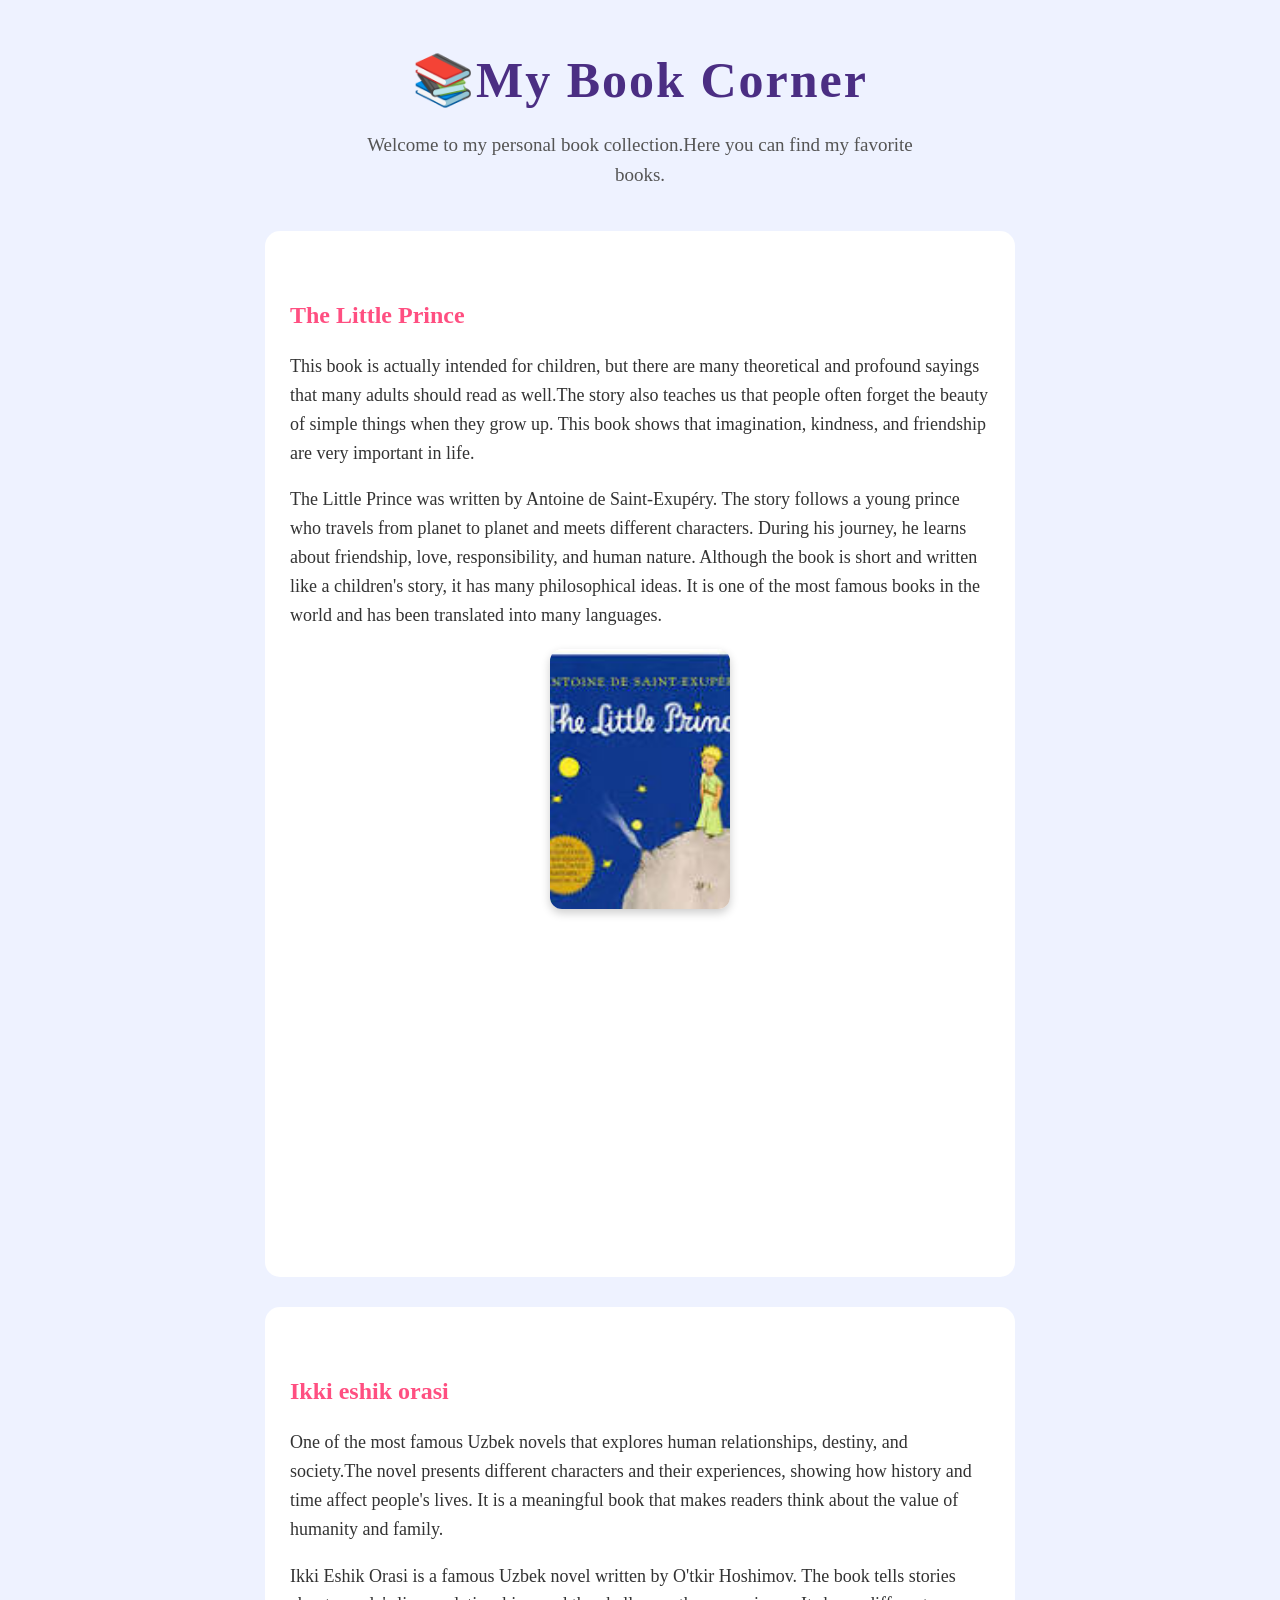
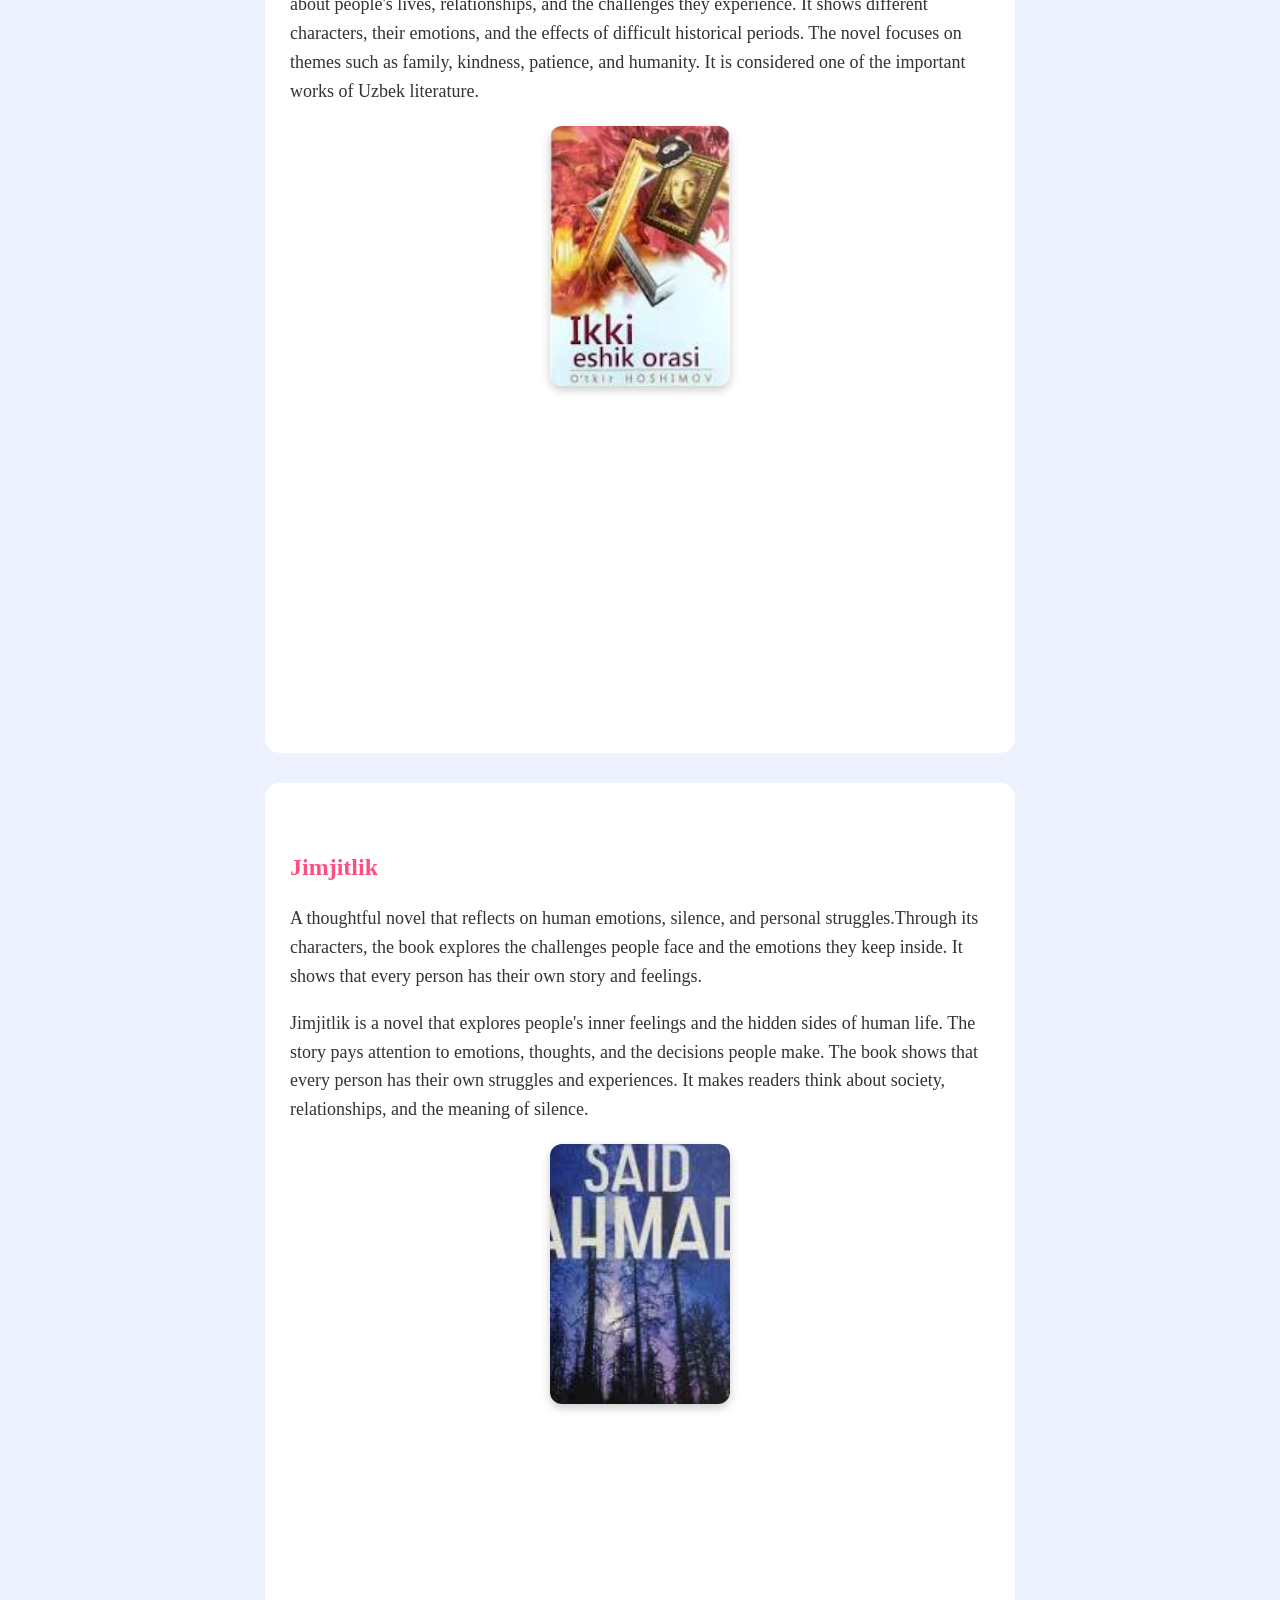
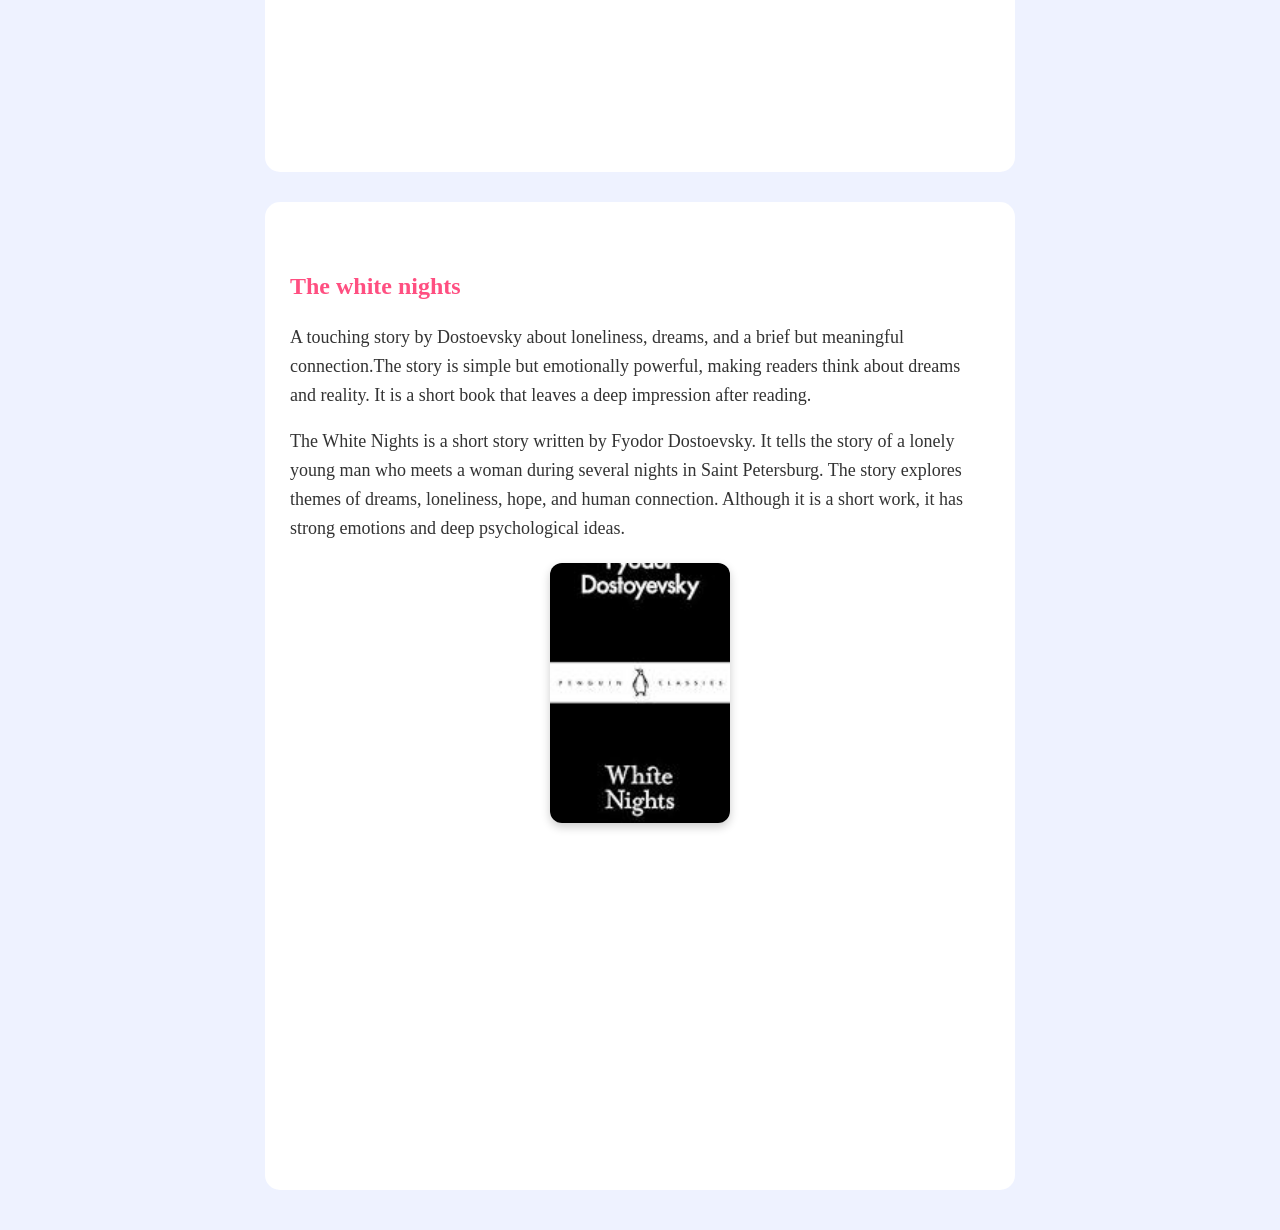
<file: index.html>
<!DOCTYPE html>
<html lang="en">
<head>
<meta charset="UTF-8">
<meta name="description" content="Turli xil kitoblar haqida tafsivlar va shu kitoblarning aoudio versiyalari">
<meta name="keywords" content="turli xildagi kitoblar va tavsiyalar, jimjitlik, ikki eshik orasi, oydin tunlar, kichgina shahzoda va kitoblarning audio versiyalar">
<meta name="author" content="Tohirova Muhtasarxon">
<title>My book corner</title>
<link rel="stylesheet" href="style.css">
<style>
    inframe {
        text-align: center;
    }
    .law {
        border:0;
    }
</style>
</head>
<body>
<h1>📚My Book Corner</h1>
 <p>Welcome to my personal book collection.Here you can find my favorite books.</p>
<div class="book">
<!-- birinchi kitob -->
<h2>The Little Prince</h2>
 <p>This book is actually intended for children, but there are many theoretical and profound sayings that many adults should read as well.The story also teaches us that people often forget the beauty of simple things when they grow up.
This book shows that imagination, kindness, and friendship are very important in life.</p>
 <p>
The Little Prince was written by Antoine de Saint-Exupéry.
The story follows a young prince who travels from planet to planet and meets different characters.
During his journey, he learns about friendship, love, responsibility, and human nature.
Although the book is short and written like a children's story, it has many philosophical ideas.
It is one of the most famous books in the world and has been translated into many languages.
</p>
 <img src="images/thelittleprince.jpg" alt="The little prince cover">
 <iframe class="law" width="560" height="315" src="https://www.youtube.com/embed/APG1upS8LDw?si=4gyQnQoTVIooAGP7" title="YouTube video player"  allow="accelerometer; autoplay; clipboard-write; encrypted-media; gyroscope; picture-in-picture; web-share" referrerpolicy="strict-origin-when-cross-origin" allowfullscreen></iframe>
</div>
<div class="book">
<!-- ikkinchi kitob -->
<h2>Ikki eshik orasi</h2>
 <p>One of the most famous Uzbek novels that explores human relationships, destiny, and society.The novel presents different characters and their experiences, showing how history and time affect people's lives.
It is a meaningful book that makes readers think about the value of humanity and family.</p>
 <p>
Ikki Eshik Orasi is a famous Uzbek novel written by O'tkir Hoshimov.
The book tells stories about people's lives, relationships, and the challenges they experience.
It shows different characters, their emotions, and the effects of difficult historical periods.
The novel focuses on themes such as family, kindness, patience, and humanity.
It is considered one of the important works of Uzbek literature.
</p>
 <img src="images/ikkieshikorasi.jpg" alt="Ikki eshik orasi kitobi muqovasi">
 <iframe class="law" width="560" height="315" src="https://www.youtube.com/embed/OocVGY2E_YY?si=UgHHmyIOs7seQcFo" title="YouTube video player" allow="accelerometer; autoplay; clipboard-write; encrypted-media; gyroscope; picture-in-picture; web-share" referrerpolicy="strict-origin-when-cross-origin" allowfullscreen></iframe>
</div>
<div class="book">
<!-- uchinchi kitob -->
<h2>Jimjitlik</h2>
 <p>A thoughtful novel that reflects on human emotions, silence, and personal struggles.Through its characters, the book explores the challenges people face and the emotions they keep inside.
It shows that every person has their own story and feelings.</p>
 <p>
Jimjitlik is a novel that explores people's inner feelings and the hidden sides of human life.
The story pays attention to emotions, thoughts, and the decisions people make.
The book shows that every person has their own struggles and experiences.
It makes readers think about society, relationships, and the meaning of silence.
</p>
 <img src="images/jimjitlik.jpg" alt="Jimjitlik romani muqovasi">
<iframe class="law" width="560" height="315" src="https://www.youtube.com/embed/zJSa0SrQyps?si=cFpuvJxr6KXhZZ98" title="YouTube video player" allow="accelerometer; autoplay; clipboard-write; encrypted-media; gyroscope; picture-in-picture; web-share" referrerpolicy="strict-origin-when-cross-origin" allowfullscreen></iframe>
</div>
<div class="book">
<!-- to'rtinchi kitob -->
<h2>The white nights</h2>
 <p>A touching story by Dostoevsky about loneliness, dreams, and a brief but meaningful connection.The story is simple but emotionally powerful, making readers think about dreams and reality.
It is a short book that leaves a deep impression after reading.</p>
 <p>
The White Nights is a short story written by Fyodor Dostoevsky.
It tells the story of a lonely young man who meets a woman during several nights in Saint Petersburg.
The story explores themes of dreams, loneliness, hope, and human connection.
Although it is a short work, it has strong emotions and deep psychological ideas.
</p>
 <img src="images/oydintunlar.jpg" alt="The white nights cover">
 <iframe class="law" width="560" height="315" src="https://www.youtube.com/embed/e8cTO220flw?si=Vjf-ZouNIVrb9PBf" title="YouTube video player" allow="accelerometer; autoplay; clipboard-write; encrypted-media; gyroscope; picture-in-picture; web-share" referrerpolicy="strict-origin-when-cross-origin" allowfullscreen></iframe>
</div>
</body>
</html>
</file>
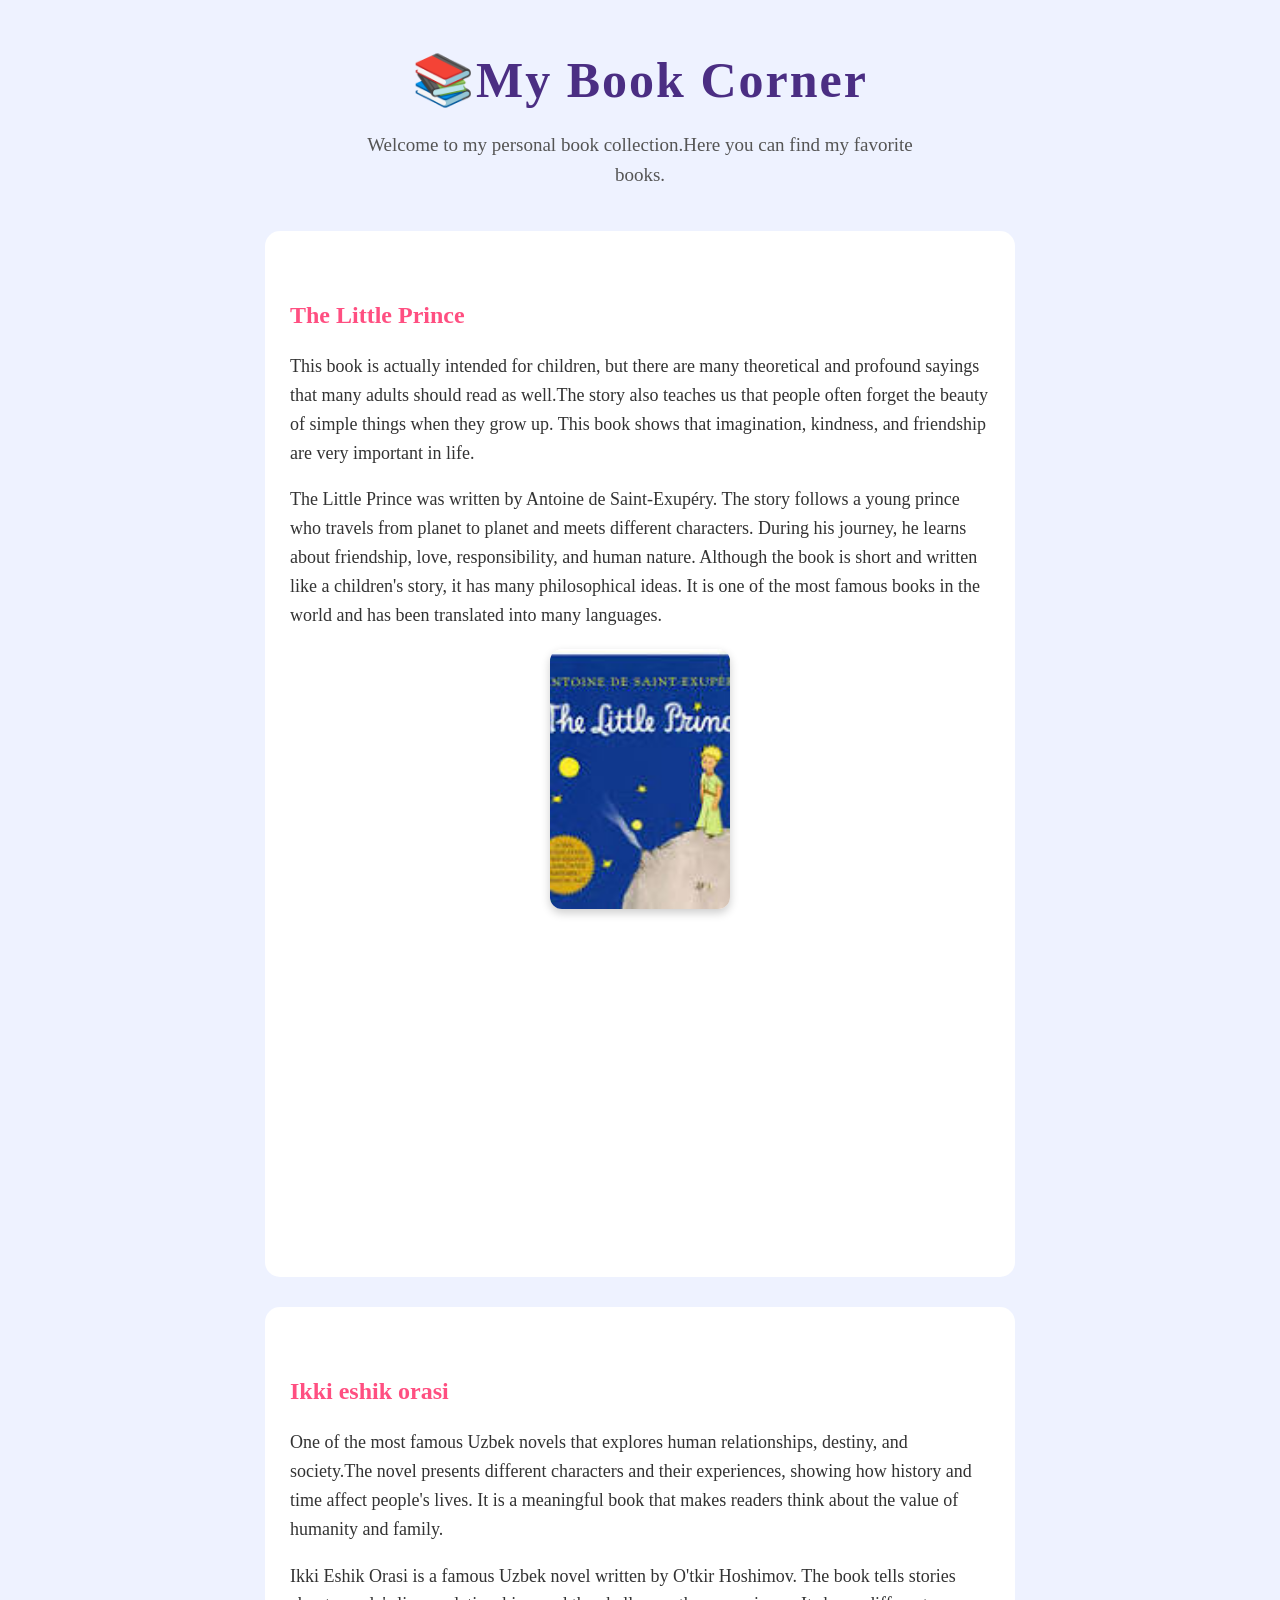
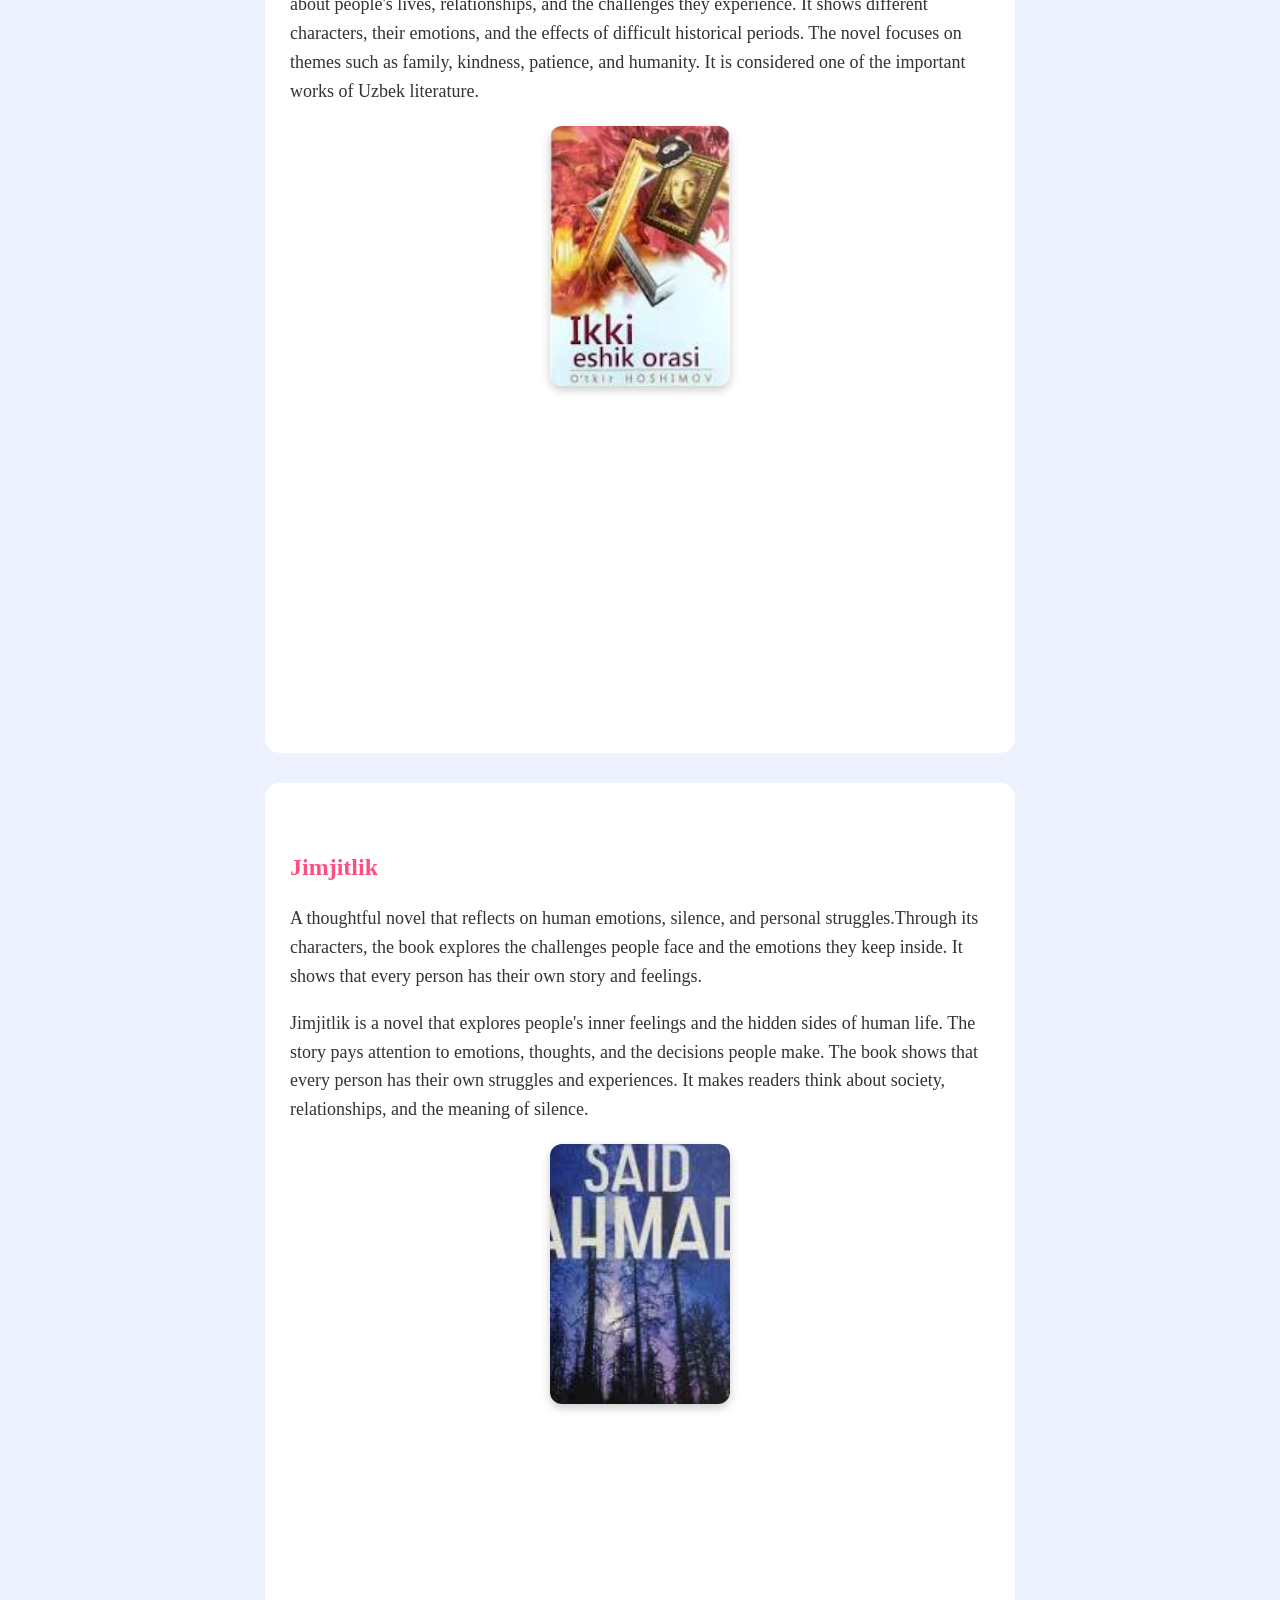
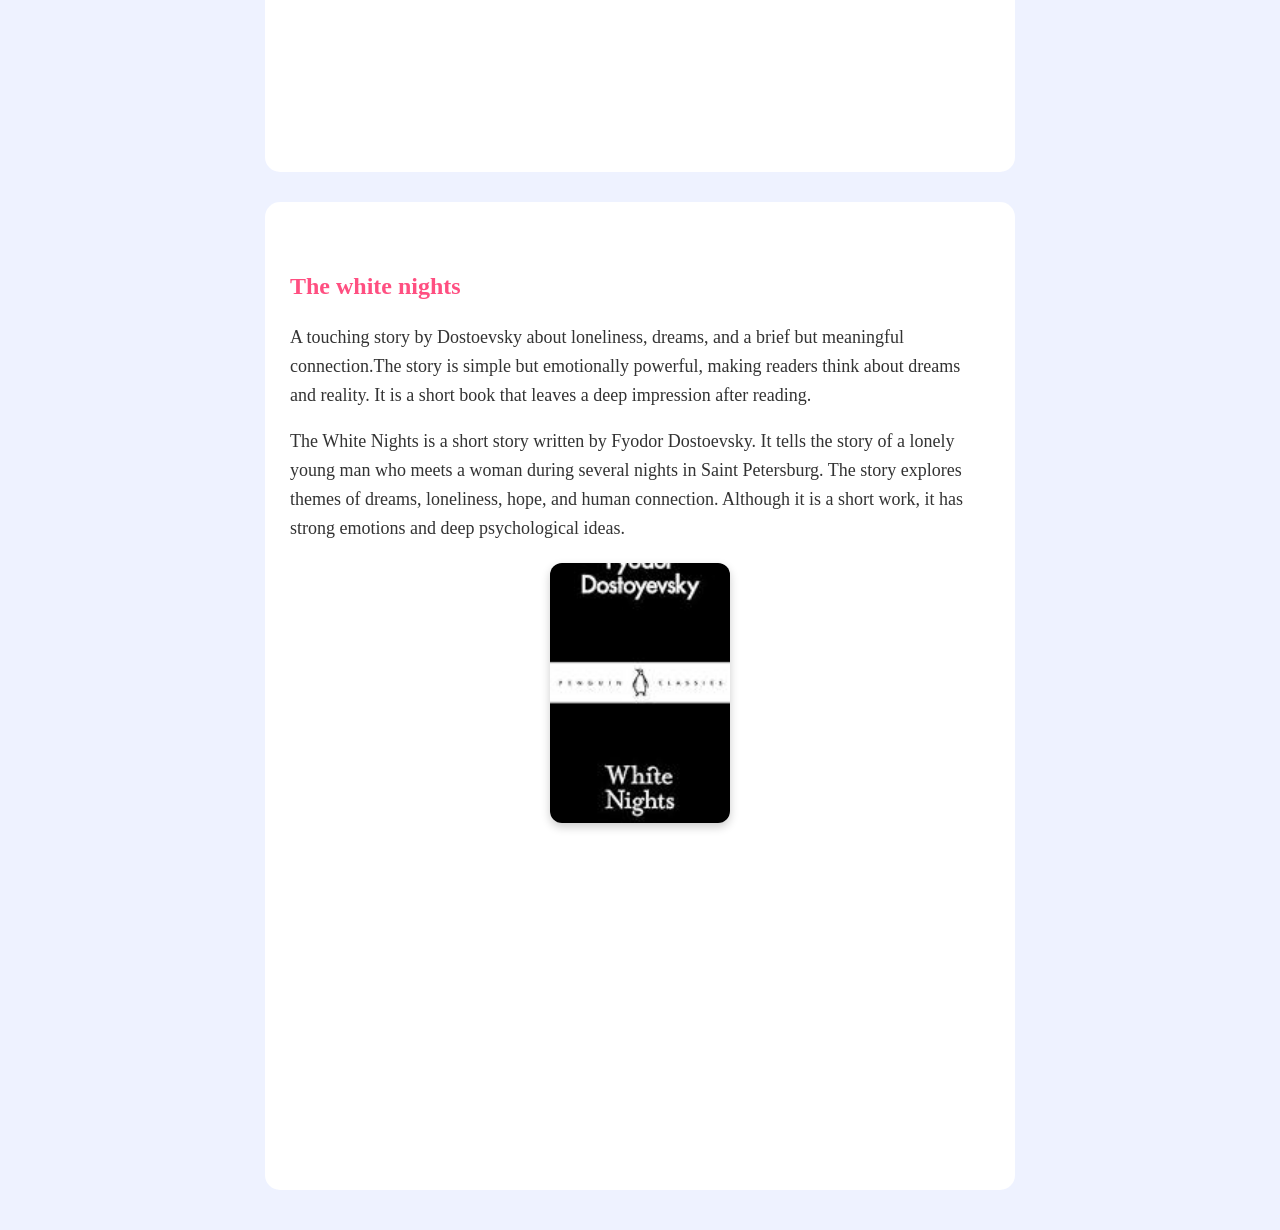
<file: book.html>
<!DOCTYPE html>
<html lang="en">
<head>
<meta charset="UTF-8">
<meta name="description" content="Turli xil kitoblar haqida tafsivlar va shu kitoblarning aoudio versiyalari">
<meta name="keywords" content="turli xildagi kitoblar va tavsiyalar, jimjitlik, ikki eshik orasi, oydin tunlar, kichgina shahzoda va kitoblarning audio versiyalar">
<meta name="author" content="Tohirova Muhtasarxon">
<title>My book corner</title>
<link rel="stylesheet" href="style.css">
<style>
    inframe {
        text-align: center;
    }
</style>
</head>
<body>
<h1>📚My Book Corner</h1>
 <p>Welcome to my personal book collection.Here you can find my favorite books.</p>
<div class="book">
<!-- birinchi kitob -->
<h2>The Little Prince</h2>
 <p>This book is actually intended for children, but there are many theoretical and profound sayings that many adults should read as well.The story also teaches us that people often forget the beauty of simple things when they grow up.
This book shows that imagination, kindness, and friendship are very important in life.</p>
 <p>
The Little Prince was written by Antoine de Saint-Exupéry.
The story follows a young prince who travels from planet to planet and meets different characters.
During his journey, he learns about friendship, love, responsibility, and human nature.
Although the book is short and written like a children's story, it has many philosophical ideas.
It is one of the most famous books in the world and has been translated into many languages.
</p>
 <img src="images/thelittleprince.jpg" alt="The little prince cover">
 <iframe width="560" height="315" src="https://www.youtube.com/embed/APG1upS8LDw?si=4gyQnQoTVIooAGP7" title="YouTube video player" frameborder="0" allow="accelerometer; autoplay; clipboard-write; encrypted-media; gyroscope; picture-in-picture; web-share" referrerpolicy="strict-origin-when-cross-origin" allowfullscreen></iframe>
</div>
<div class="book">
<!-- ikkinchi kitob -->
<h2>Ikki eshik orasi</h2>
 <p>One of the most famous Uzbek novels that explores human relationships, destiny, and society.The novel presents different characters and their experiences, showing how history and time affect people's lives.
It is a meaningful book that makes readers think about the value of humanity and family.</p>
 <p>
Ikki Eshik Orasi is a famous Uzbek novel written by O'tkir Hoshimov.
The book tells stories about people's lives, relationships, and the challenges they experience.
It shows different characters, their emotions, and the effects of difficult historical periods.
The novel focuses on themes such as family, kindness, patience, and humanity.
It is considered one of the important works of Uzbek literature.
</p>
 <img src="images/ikkieshikorasi.jpg" alt="Ikki eshik orasi kitobi muqovasi">
 <iframe width="560" height="315" src="https://www.youtube.com/embed/OocVGY2E_YY?si=UgHHmyIOs7seQcFo" title="YouTube video player" frameborder="0" allow="accelerometer; autoplay; clipboard-write; encrypted-media; gyroscope; picture-in-picture; web-share" referrerpolicy="strict-origin-when-cross-origin" allowfullscreen></iframe>
</div>
<div class="book">
<!-- uchinchi kitob -->
<h2>Jimjitlik</h2>
 <p>A thoughtful novel that reflects on human emotions, silence, and personal struggles.Through its characters, the book explores the challenges people face and the emotions they keep inside.
It shows that every person has their own story and feelings.</p>
 <p>
Jimjitlik is a novel that explores people's inner feelings and the hidden sides of human life.
The story pays attention to emotions, thoughts, and the decisions people make.
The book shows that every person has their own struggles and experiences.
It makes readers think about society, relationships, and the meaning of silence.
</p>
 <img src="images/jimjitlik.jpg" alt="Jimjitlik romani muqovasi">
<iframe width="560" height="315" src="https://www.youtube.com/embed/zJSa0SrQyps?si=cFpuvJxr6KXhZZ98" title="YouTube video player" frameborder="0" allow="accelerometer; autoplay; clipboard-write; encrypted-media; gyroscope; picture-in-picture; web-share" referrerpolicy="strict-origin-when-cross-origin" allowfullscreen></iframe>
</div>
<div class="book">
<!-- to'rtinchi kitob -->
<h2>The white nights</h2>
 <p>A touching story by Dostoevsky about loneliness, dreams, and a brief but meaningful connection.The story is simple but emotionally powerful, making readers think about dreams and reality.
It is a short book that leaves a deep impression after reading.</p>
 <p>
The White Nights is a short story written by Fyodor Dostoevsky.
It tells the story of a lonely young man who meets a woman during several nights in Saint Petersburg.
The story explores themes of dreams, loneliness, hope, and human connection.
Although it is a short work, it has strong emotions and deep psychological ideas.
</p>
 <img src="images/oydintunlar.jpg" alt="The white nights cover">
 <iframe width="560" height="315" src="https://www.youtube.com/embed/e8cTO220flw?si=Vjf-ZouNIVrb9PBf" title="YouTube video player" frameborder="0" allow="accelerometer; autoplay; clipboard-write; encrypted-media; gyroscope; picture-in-picture; web-share" referrerpolicy="strict-origin-when-cross-origin" allowfullscreen></iframe>
</div>
</body>
</html>
</file>
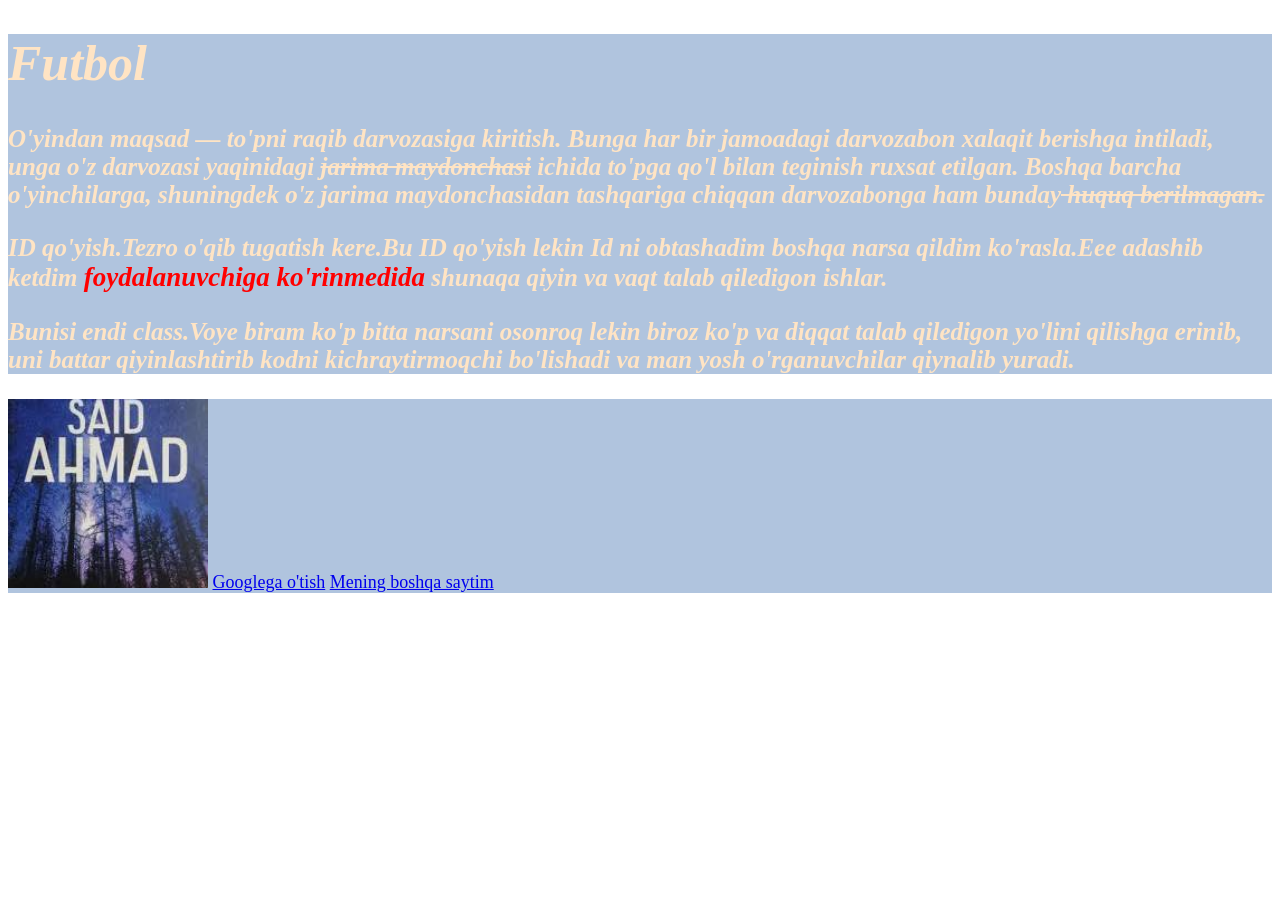
<file: IT kursidan sayt2.html>
<!DOCTYPE html>
<html>
    <head>
        <title>IT kursidan sayt</title>
       <style>
         #haha {
            background-color:lightsteelblue;
            font-size:25px;
            color:bisque;
            font-weight: bold;
            font-style:italic;
         }
         #lulu {
            background-color:lightsteelblue;
            font-size:18px;
         }
         #vava {
            color:red;
            font-size:27px;
            font-weight:bold;
         }
       </style>
    </head>
    <body>
       <div id="haha">
         <h1><i><b>Futbol</b></i></h1>
        <p><b>O'yindan maqsad</b> — to'pni raqib darvozasiga kiritish. Bunga har bir jamoadagi <b><i>darvozabon</i></b> xalaqit berishga intiladi, unga o'z darvozasi yaqinidagi <b><del>jarima maydonchasi</del></b> ichida to'pga qo'l bilan teginish ruxsat etilgan. <b>Boshqa barcha o'yinchilarga,</b> shuningdek <b><i>o'z jarima maydonchasidan tashqariga chiqqan darvozabonga</i></b> ham bunday<b><del> huquq berilmagan.</del></b></p>
        <p>ID qo'yish.Tezro o'qib tugatish kere.Bu ID qo'yish lekin Id ni obtashadim boshqa narsa qildim ko'rasla.Eee adashib ketdim <span id="vava">foydalanuvchiga ko'rinmedida</span> shunaqa qiyin va vaqt talab qiledigon ishlar.</p>
        <p>Bunisi endi class.Voye biram ko'p bitta narsani osonroq lekin biroz ko'p va diqqat talab qiledigon yo'lini qilishga erinib, uni battar qiyinlashtirib kodni kichraytirmoqchi bo'lishadi va man yosh o'rganuvchilar qiynalib yuradi. </p>
       </div>
       <div id="lulu">
        <img src="images/jimjitlik.jpg" style="width:200px" alt="Bu yerda rasm bor.Agar ko'rinmasa ko'tizzi qisib turing">
        <a href="https://google.ru" target="_blank">Googlega o'tish</a>
        <a href="book.html" target="_blank">Mening boshqa saytim</a>
       </div>
    </body>
</html>
</file>
<file: style.css>
body {
  background-color: #eef2ff;
}

h1 {
  color: #6a0dad;
  text-align: center;
}

h2 {
  color: #ff4f81;
}

p {
  font-size: 18px;
}

img {
  width: 200px;
}
img {
  width: 180px;
  height: 260px;
  object-fit: cover;
  border-radius: 12px;
}

h2 {
  margin-top: 40px;
}

body {
  margin: 40px;
  line-height: 1.6;
}
.book {
  background-color: white;
  padding: 25px;
  margin: 30px auto;
  border-radius: 15px;
  max-width: 700px;
}
.book img {
  display: block;
  margin: 20px auto;
}
h1 {
  font-size: 45px;
}
.book {
  transition: 0.3s;
}

.book:hover {
  transform: translateY(-5px);
}

img {
  box-shadow: 0 4px 10px #0003;
}

h2 {
  margin-bottom: 10px;
}

p {
  color: #333;
}
h1 {
  text-align: center;
  font-size: 50px;
  color: #4b2e83;
  margin-bottom: 10px;
  letter-spacing: 2px;
}

body > p {
  text-align: center;
  max-width: 600px;
  margin: 0 auto 40px;
  font-size: 19px;
  color: #555;
}
</file>
